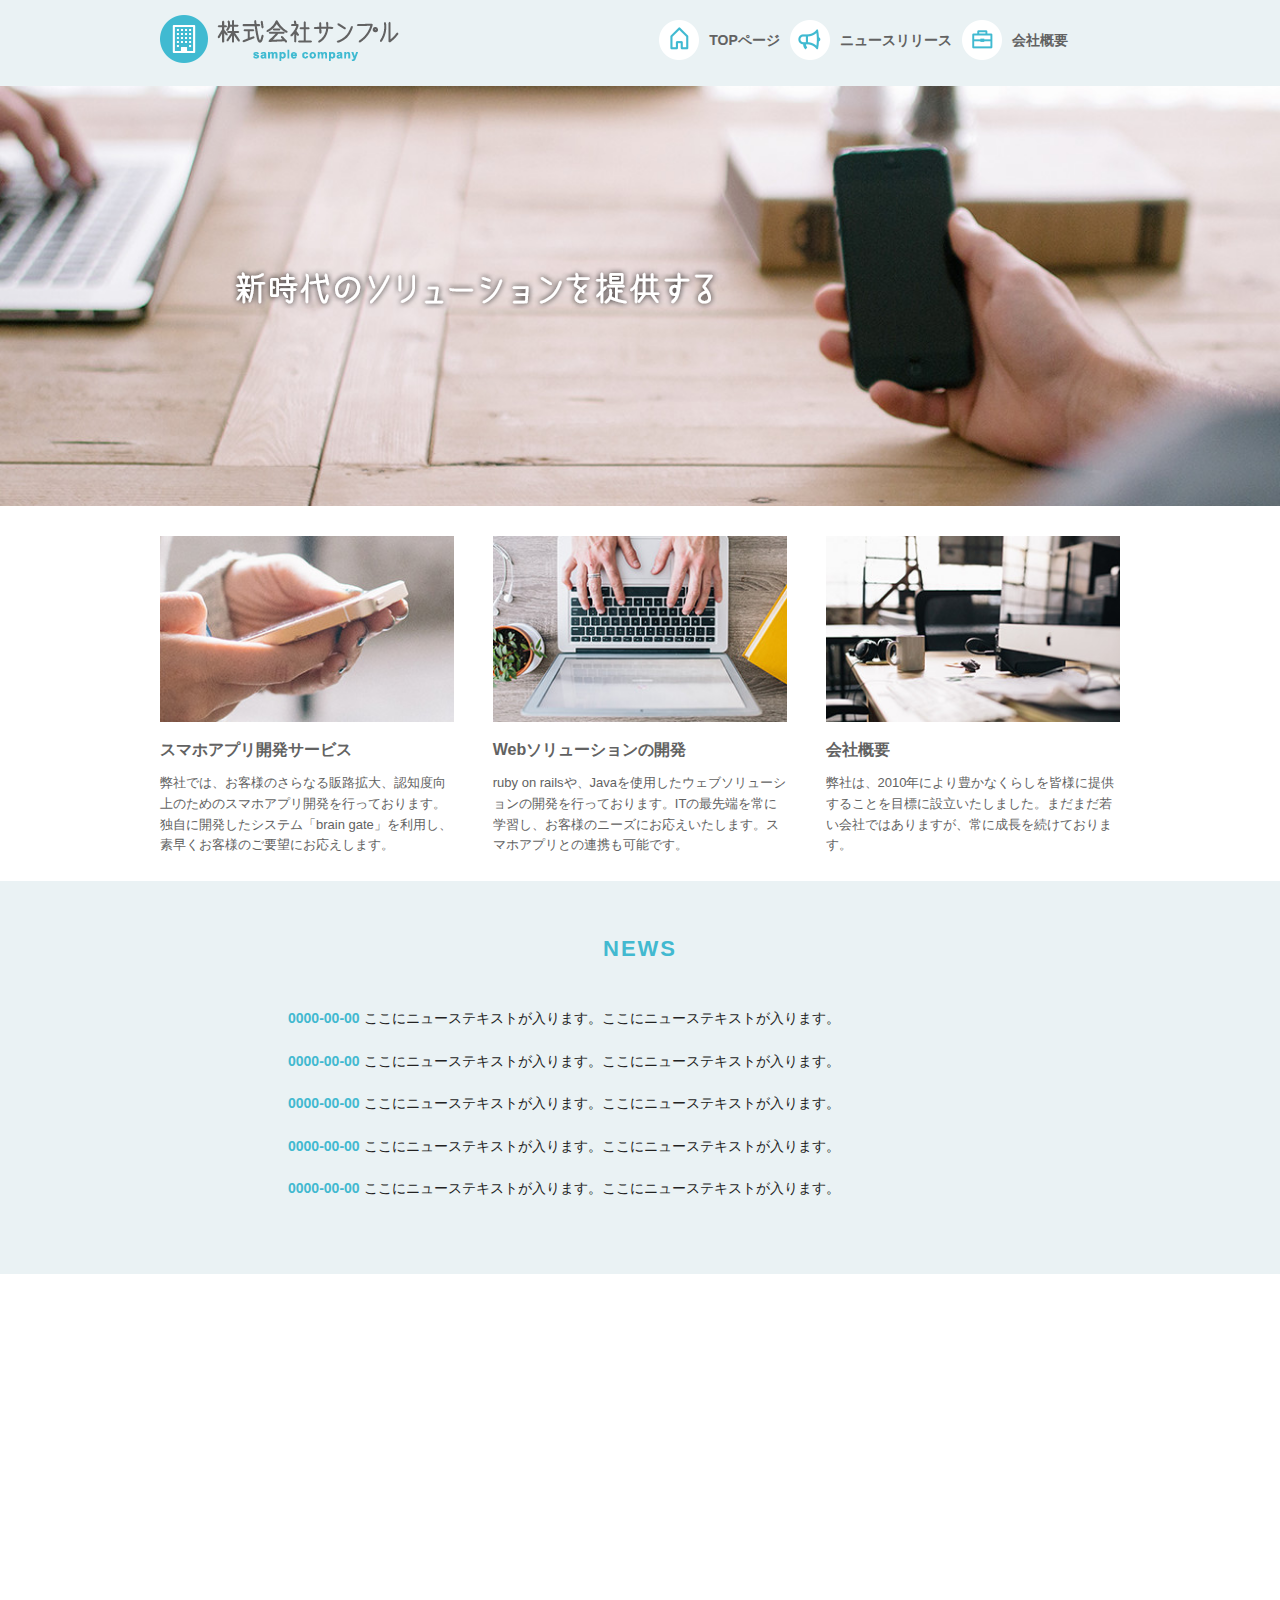
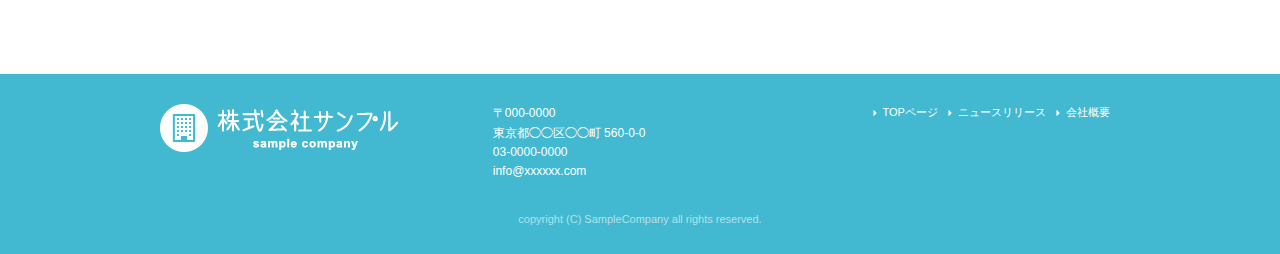
<file: index.html>
<!DOCTYPE html>
<html lang="ja">
<head>

  <!-- Basic Page Needs
  –––––––––––––––––––––––––––––––––––––––––––––––––– -->
  <meta charset="utf-8">
  <title>株式会社サンプル</title>
  <meta name="description" content="">
  <meta name="author" content="">

  <!-- Mobile Specific Metas
  –––––––––––––––––––––––––––––––––––––––––––––––––– -->
  <meta name="viewport" content="width=device-width, initial-scale=1">


  <!-- CSS
  –––––––––––––––––––––––––––––––––––––––––––––––––– -->
  <link rel="stylesheet" href="css/normalize.css">
  <link rel="stylesheet" href="css/skeleton.css">
  <link rel="stylesheet" href="css/sample.css">

  <!-- Favicon
  –––––––––––––––––––––––––––––––––––––––––––––––––– -->
  <link rel="icon" type="image/png" href="images/favicon.png">

</head>
<body>
  <header>
    <div id="header_in" class="container">
    <div class="row">
      <div class="six columns logo">

        <h1><a href="index.html"><img class="u-max-full-width" src="images/top/logo.png" alt="株式会社サンプル" srcset="images/top/logo@2x.png 2x" /></a></h1>

      </div>
      <div class="six columns navi">

        <div class="sp_navi">
          <img id="sp_navi_btn" class="u-max-full-width" src="images/top/sp_navi.png" alt="sp_navi" srcset="images/top/sp_navi@2x.png 2x" />

          <ul class="sp_navi_li">
            <li><a href="index.html">TOPページ</a></li>
            <li><a href="news.html">ニュースリリース</a></li>
            <li><a href="company.html">会社概要</a></li>
          </ul>
        </div>
        <!-- sp_navi -->
        <div class="pc_navi">

          <ul class="pc_navi_li">
            <li class="navi_toppage"><a href="index.html">TOPページ</a></li>
            <li class="navi_news"><a href="news.html">ニュースリリース</a></li>
            <li class="navi_company"><a href="company.html">会社概要</a></li>
          </ul>

        </div>
  </header>
  <div id="cover_area">
    <div class="container">
      <div class="twelve columns">
        <img class="u-max-full-width" src="images/top/cover_read.png" alt="新時代のソリューションを提供する" srcset="images/top/cover_read@2x.png 2x" />
      </div>
    </div>
  </div>
  
  <div id="service_area">

  <div class="container">
    <div class="row">

      <div class="four columns">

        <img class="u-max-full-width" src="images/top/service_01.jpg" alt="スマホアプリ開発サービス" srcset="images/top/service_01@2x.jpg 2x" />

        <div class="service_title">スマホアプリ開発サービス</div>
        <p>弊社では、お客様のさらなる販路拡大、認知度向上のためのスマホアプリ開発を行っております。独自に開発したシステム「brain gate」を利用し、素早くお客様のご要望にお応えします。</p>

      </div><!-- column -->
      <div class="four columns">

        <img class="u-max-full-width" src="images/top/service_02.jpg" alt="Webソリューションの開発" srcset="images/top/service_02@2x.jpg 2x" />

        <div class="service_title">Webソリューションの開発</div>
        <p>ruby on railsや、Javaを使用したウェブソリューションの開発を行っております。ITの最先端を常に学習し、お客様のニーズにお応えいたします。スマホアプリとの連携も可能です。</p>

      </div><!-- column -->
      <div class="four columns">

        <img class="u-max-full-width" src="images/top/service_03.jpg" alt="会社概要" srcset="images/top/service_03@2x.jpg 2x" />

        <div class="service_title">会社概要</div>
        <p>弊社は、2010年により豊かなくらしを皆様に提供することを目標に設立いたしました。まだまだ若い会社ではありますが、常に成長を続けております。</p>

      </div><!-- column -->

    </div>
  </div>

</div>
<!-- #service_area -->

<div id="news_area">

  <div class="container">
    <div class="row">

      <div class="twelve columns">

        <div class="news_title">NEWS</div>

        <ul class="news_lists">
          <li><span>0000-00-00</span> ここにニューステキストが入ります。ここにニューステキストが入ります。</li>
          <li><span>0000-00-00</span> ここにニューステキストが入ります。ここにニューステキストが入ります。</li>
          <li><span>0000-00-00</span> ここにニューステキストが入ります。ここにニューステキストが入ります。</li>
          <li><span>0000-00-00</span> ここにニューステキストが入ります。ここにニューステキストが入ります。</li>
          <li><span>0000-00-00</span> ここにニューステキストが入ります。ここにニューステキストが入ります。</li>
        </ul>

      </div>

    </div>
  </div>

</div>
<!-- #news_area -->
<div id="googlemap_area">
  
  <script src="//maps.google.com/maps/api/js?key=AIzaSyCsq4RJ2nXSBn15ZY6QTq-Q3zIVjNTRAy0"></script>
<script type="text/javascript">
function googleMap() {
var latlng = new google.maps.LatLng(35.6694293,139.7189323);/* 座標 */
var myOptions = {
zoom: 16, /*拡大比率*/
center: latlng,
scrollwheel: false,
disableDoubleClickZoom: true,
draggable: false,
mapTypeControlOptions: { mapTypeIds: ['style', google.maps.MapTypeId.ROADMAP] }
};
var map = new google.maps.Map(document.getElementById('map1'), myOptions);

/*アイコン設定*/
var icon = new google.maps.MarkerImage('images/top/pin.png',/*画像url*/
new google.maps.Size(48,56),/*アイコンサイズ*/
new google.maps.Point(0,0)/*アイコン位置*/
);
var markerOptions = {
position: latlng,
map: map,
icon: icon,
title: '株式会社サンプル',/*タイトル*/
animation: google.maps.Animation.DROP/*アニメーション*/
};
var marker = new google.maps.Marker(markerOptions);

/*取得スタイルの貼り付け*/
var styleOptions = [
{
"stylers": [
{ "hue": '#eaf2f4' }
]
}
];

var styledMapOptions = { name: '株式会社サンプル' }/*地図右上のタイトル*/
var sampleType = new google.maps.StyledMapType(styleOptions, styledMapOptions);
map.mapTypes.set('style', sampleType);
map.setMapTypeId('style');
};
google.maps.event.addDomListener(window, 'load', function() {
googleMap();
});
</script>
<div id="map1" style="width:100%; height:400px; margin:0 auto;"></div>
</div>

<footer>
  <div class="container">
    <div class="row">
      <div class="four columns sp">
        <img class="u-max-full-width" src="images/top/footer_logo.png" alt="株式会社サンプル" srcset="images/top/footer_logo@2x.png 2x" />
      </div>
      <!-- columns -->
      <div class="four columns foot_address sp">
        〒000-0000<br />
        東京都◯◯区◯◯町 560-0-0<br />
        03-0000-0000<br />
        info@xxxxxx.com
      </div>
      <!-- columns -->
      <div class="four columns">
        <ul class="foot_navi">
          <li><a href="index.html">TOPページ</a></li>
          <li><a href="news.html">ニュースリリース</a></li>
          <li><a href="company.html">会社概要</a></li>
        </ul>
      </div>
      <!-- columns -->
    </div>
    <!-- row -->

    <div class="row">
      <div class="twelve columns sp">
        <p class="copy">copyright (C) SampleCompany all rights reserved.</p>
      </div>
      <!-- columns -->
    </div>
    <!-- row -->
  </div>
</footer>

<script type="text/javascript" src="//ajax.googleapis.com/ajax/libs/jquery/1.10.2/jquery.min.js"></script>

<script>
  $(function(){
    $(document).ready(function(){

      $("#sp_navi_btn").click(function () {
        $(this).next().slideToggle();
      });

    });
  });
</script>
</body>
</html>
</file>
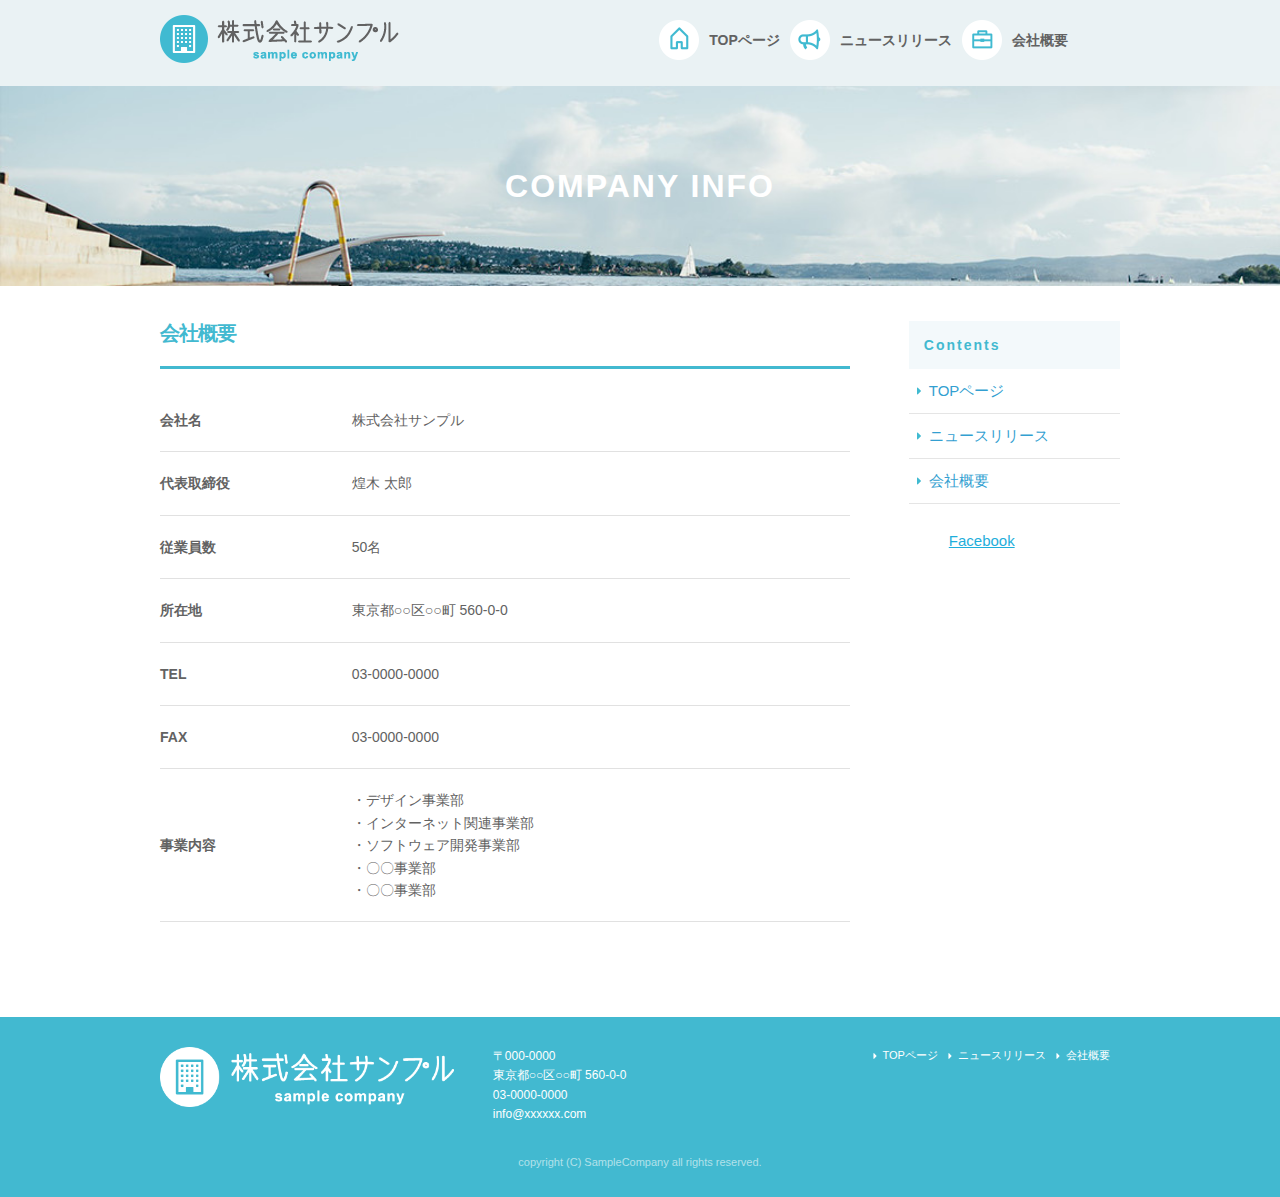
<file: company.html>
<!DOCTYPE html>
<html lang="ja">
    <head>
        <meta charset="utf-8">
        <title>COMPANY INFO| 株式会社サンプル</title>
        <meta name="description" content="">
        <meta name="author" content="">
        <meta name="viewport" content="width=device-width, initial-scale=1">
        <link rel="stylesheet" href="css/normalize.css">
        <link rel="stylesheet" href="css/skeleton.css">
        <link rel="stylesheet" href="css/sample.css">
        <link rel="icon" type="image/png" href="images/favicon.png">
    </head>
    
    <body>
        <div id="fb-root"></div>
        <script>(function(d, s, id) {
        var js, fjs = d.getElementsByTagName(s)[0];
        if (d.getElementById(id)) return;
        js = d.createElement(s); js.id = id;
        js.src = 'https://connect.facebook.net/ja_JP/sdk.js#xfbml=1&version=v3.0';
        fjs.parentNode.insertBefore(js, fjs);
        }(document, 'script', 'facebook-jssdk'));</script>
        <header>
            <div id="header_in" class="container">
                <div class="row">
                   <div class="six columns logo">

                     <h1><a href="index.html"><img class="u-max-full-width" src="images/top/logo.png" alt="株式会社サンプル" srcset="images/top/logo@2x.png 2x" /></a></h1>

                   </div>
                   <div class="six columns navi">

                    <div class="sp_navi">
                       <img id="sp_navi_btn" class="u-max-full-width" src="images/top/sp_navi.png" alt="sp_navi" srcset="images/top/sp_navi@2x.png 2x" />

                       <ul class="sp_navi_li">
                          <li><a href="index.html">TOPページ</a></li>
                          <li><a href="news.html">ニュースリリース</a></li>
                          <li><a href="company.html">会社概要</a></li>
                       </ul>
                    </div>
        <!-- sp_navi -->
                    <div class="pc_navi">

                      <ul class="pc_navi_li">
                        <li class="navi_toppage"><a href="index.html">TOPページ</a></li>
                        <li class="navi_news"><a href="news.html">ニュースリリース</a></li>
                        <li class="navi_company"><a href="company.html">会社概要</a></li>
                      </ul>

                    </div>
                   </div>
                </div>
            </div>
        </header>
        
        <div id="sub_cover">
            <div class="container">
                <div class="row">
                    <div class="twelve columns">
                        <h2>COMPANY INFO</h2>
                    </div>
                </div>
            </div>
        </div>
        
        <div id="contents">
            <div class="container">
                <div class="row">
                    <div id="main" class="nine columns">
                        <h2 class="company_title">会社概要</h2>
                        <table class="u-full-width">
                          <tbody>
                            <tr>
                                <th>会社名</th>
                                <td>株式会社サンプル</td>
                            </tr>
                            <tr>
                                <th>代表取締役</th>
                                <td>煌木 太郎</td>
                            </tr>
                            <tr>
                                <th>従業員数</th>
                                <td>50名</td>
                            </tr>
                            <tr>
                                <th>所在地</th>
                                <td>東京都○○区○○町&nbsp;560-0-0</td>
                            </tr>
                            <tr>
                                <th>TEL</th>
                                <td>03-0000-0000</td>
                            </tr>
                            <tr>
                                <th>FAX</th>
                                <td>03-0000-0000</td>
                            </tr>
                            <tr>
                                <th>事業内容</th>
                                <td>
                                    ・デザイン事業部<br>
                                    ・インターネット関連事業部<br>
                                    ・ソフトウェア開発事業部<br>
                                    ・〇〇事業部<br>
                                    ・〇〇事業部
                                </td>
                            </tr>
                          </tbody>
                        </table>
                    </div>
                    <div id="sidebar" class="three columns">
                        <div class="pc_sidemenu">
                            <h3>Contents</h3>
                            <ul>
                                <li>
                                    <a href="index.html">TOPページ</a>
                                </li>
                                <li>
                                    <a href="news.html">ニュースリリース</a>
                                </li>
                                <li>
                                    <a href="company.html">会社概要</a>
                                </li>
                            </ul>
                        </div>
                        <div class="fb-page" data-href="https://www.facebook.com/facebook" data-tabs="timeline" data-height="300" data-small-header="false" data-adapt-container-width="true" data-hide-cover="false" data-show-facepile="false"><blockquote cite="https://www.facebook.com/facebook" class="fb-xfbml-parse-ignore"><a href="https://www.facebook.com/facebook">Facebook</a></blockquote></div>
                    </div>
                </div>
            </div>
        </div>
        
        <footer>
            <div class="container">
                <div class="row">
                    <div class="four columns sp">
                        <img class="u-max-full-width" src="images/top/footer_logo.png" alt="株式会社サンプル" srcset="images/top/footer_logo@2x.png" 2x>
                    </div>
                    
                    <div class="four columns foot_address sp">
                        〒000-0000<br>
                        東京都○○区○○町&nbsp;560-0-0<br>
                        03-0000-0000<br>
                        info@xxxxxx.com
                    </div>
                    
                    <div class="four columns">
                        <ul class="foot_navi">
                            <li>
                                <a href="index.html">TOPページ</a>
                            </li>
                            <li>
                                <a href="news.html">ニュースリリース</a>
                            </li>
                            <li>
                                <a href="company.html">会社概要</a>
                            </li>
                        </ul>
                    </div>
                </div>
                <div class="row">
                    <div class="twelve columns sp">
                        <p class="copy">
                            copyright (C) SampleCompany all rights reserved.
                        </p>
                    </div>
                </div>
            </div>
        </footer>
        
        <script type="text/javascript" src="//ajax.googleapis.com/ajax/libs/jquery/1.10.2/jquery.min.js"></script>

<script>
  $(function(){
    $(document).ready(function(){

      $("#sp_navi_btn").click(function () {
        $(this).next().slideToggle();
      });

    });
  });
</script>
    </body>
</html>
</file>
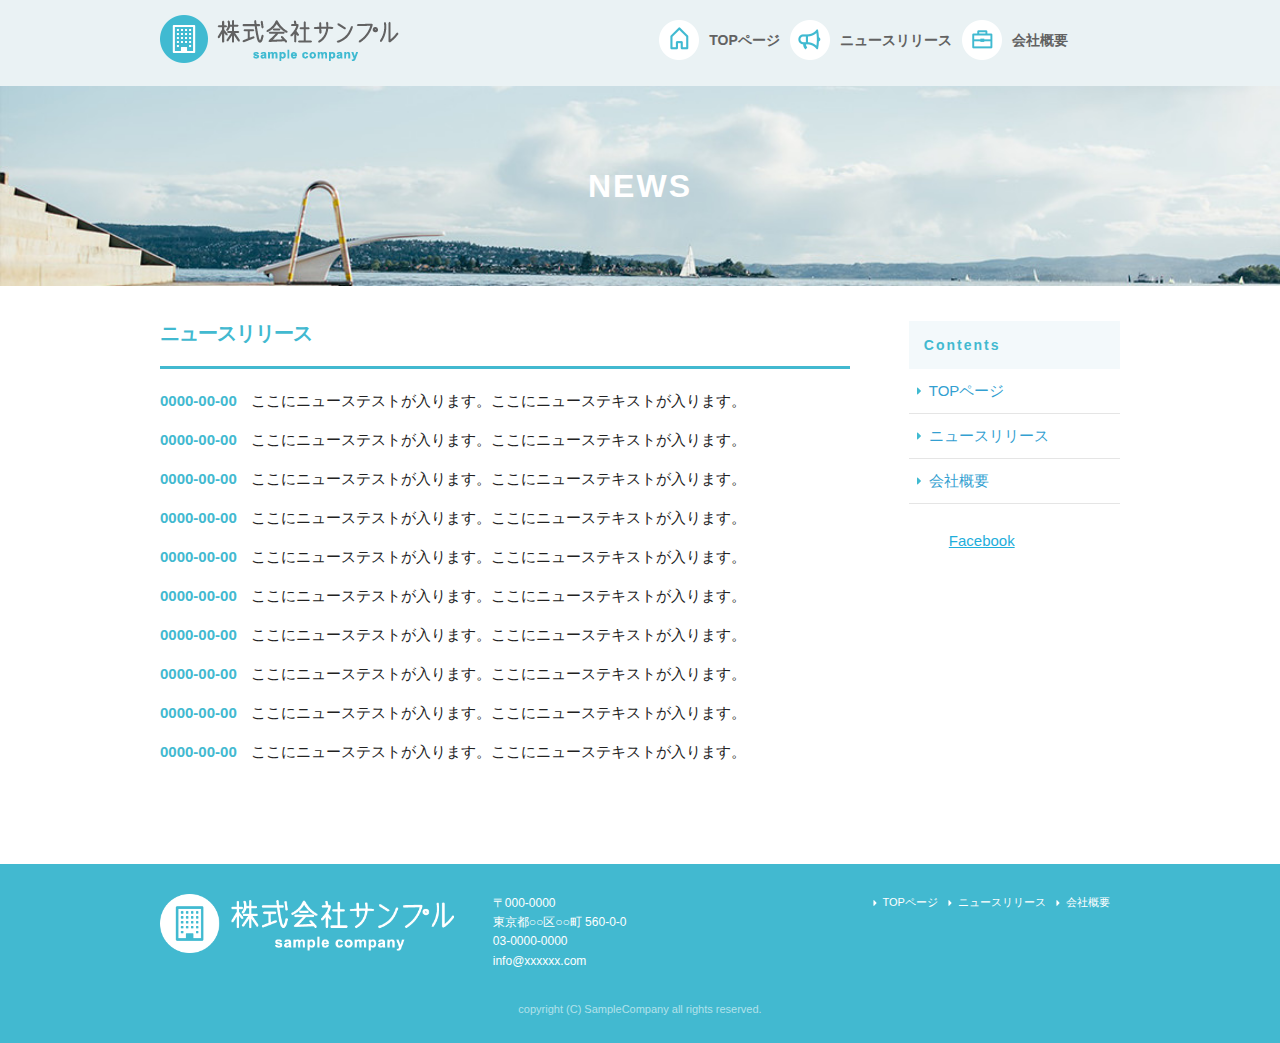
<file: news.html>
<!DOCTYPE html>
<html lang="ja">
    <head>
        <meta charset="utf-8">
        <title>NEWS | 株式会社サンプル</title>
        <meta name="description" content="">
        <meta name="author" content="">
        <meta name="viewport" content="width=device-width, initial-scale=1">
        <link rel="stylesheet" href="css/normalize.css">
        <link rel="stylesheet" href="css/skeleton.css">
        <link rel="stylesheet" href="css/sample.css">
        <link rel="icon" type="image/png" href="images/favicon.png">
    </head>
    
    <body>
        <div id="fb-root"></div>
        <script>(function(d, s, id) {
        var js, fjs = d.getElementsByTagName(s)[0];
        if (d.getElementById(id)) return;
        js = d.createElement(s); js.id = id;
        js.src = 'https://connect.facebook.net/ja_JP/sdk.js#xfbml=1&version=v3.0';
        fjs.parentNode.insertBefore(js, fjs);
        }(document, 'script', 'facebook-jssdk'));</script>
        <header>
            <div id="header_in" class="container">
                <div class="row">
                   <div class="six columns logo">

                     <h1><a href="index.html"><img class="u-max-full-width" src="images/top/logo.png" alt="株式会社サンプル" srcset="images/top/logo@2x.png 2x" /></a></h1>

                   </div>
                   <div class="six columns navi">

                    <div class="sp_navi">
                       <img id="sp_navi_btn" class="u-max-full-width" src="images/top/sp_navi.png" alt="sp_navi" srcset="images/top/sp_navi@2x.png 2x" />

                       <ul class="sp_navi_li">
                          <li><a href="index.html">TOPページ</a></li>
                          <li><a href="news.html">ニュースリリース</a></li>
                          <li><a href="company.html">会社概要</a></li>
                       </ul>
                    </div>
        <!-- sp_navi -->
                    <div class="pc_navi">

                      <ul class="pc_navi_li">
                        <li class="navi_toppage"><a href="index.html">TOPページ</a></li>
                        <li class="navi_news"><a href="news.html">ニュースリリース</a></li>
                        <li class="navi_company"><a href="company.html">会社概要</a></li>
                      </ul>

                    </div>
                   </div>
                </div>
            </div>
        </header>
        
        <div id="sub_cover">
            <div class="container">
                <div class="row">
                    <div class="twelve columns">
                        <h2>NEWS</h2>
                    </div>
                </div>
            </div>
        </div>
        
        <div id="contents">
            <div class="container">
                <div class="row">
                    <div id="main" class="nine columns">
                        <h2>ニュースリリース</h2>
                        <ul class="news_li">
                            <li>
                                <span>0000-00-00</span>
                                ここにニューステストが入ります。ここにニューステキストが入ります。
                            </li>
                            <li>
                                <span>0000-00-00</span>
                                ここにニューステストが入ります。ここにニューステキストが入ります。
                            </li>
                            <li>
                                <span>0000-00-00</span>
                                ここにニューステストが入ります。ここにニューステキストが入ります。
                            </li>
                            <li>
                                <span>0000-00-00</span>
                                ここにニューステストが入ります。ここにニューステキストが入ります。
                            </li>
                            <li>
                                <span>0000-00-00</span>
                                ここにニューステストが入ります。ここにニューステキストが入ります。
                            </li>
                            <li>
                                <span>0000-00-00</span>
                                ここにニューステストが入ります。ここにニューステキストが入ります。
                            </li>
                            <li>
                                <span>0000-00-00</span>
                                ここにニューステストが入ります。ここにニューステキストが入ります。
                            </li>
                            <li>
                                <span>0000-00-00</span>
                                ここにニューステストが入ります。ここにニューステキストが入ります。
                            </li>
                            <li>
                                <span>0000-00-00</span>
                                ここにニューステストが入ります。ここにニューステキストが入ります。
                            </li>
                            <li>
                                <span>0000-00-00</span>
                                ここにニューステストが入ります。ここにニューステキストが入ります。
                            </li>
                        </ul>
                    </div>
                    <div id="sidebar" class="three columns">
                        <div class="pc_sidemenu">
                            <h3>Contents</h3>
                            <ul>
                                <li>
                                    <a href="index.html">TOPページ</a>
                                </li>
                                <li>
                                    <a href="news.html">ニュースリリース</a>
                                </li>
                                <li>
                                    <a href="company.html">会社概要</a>
                                </li>
                            </ul>
                        </div>
                            <div class="fb-page" data-href="https://www.facebook.com/facebook" data-tabs="timeline" data-height="300" data-small-header="false" data-adapt-container-width="true" data-hide-cover="false" data-show-facepile="false"><blockquote cite="https://www.facebook.com/facebook" class="fb-xfbml-parse-ignore"><a href="https://www.facebook.com/facebook">Facebook</a></blockquote></div>
                    </div>
                </div>
            </div>
        </div>
        <footer>
            <div class="container">
                <div class="row">
                    <div class="four columns sp">
                        <img class="u-max-full-width" src="images/top/footer_logo.png" alt="株式会社サンプル" srcset="images/top/footer_logo@2x.png" 2x>
                    </div>
                    
                    <div class="four columns foot_address sp">
                        〒000-0000<br>
                        東京都○○区○○町&nbsp;560-0-0<br>
                        03-0000-0000<br>
                        info@xxxxxx.com
                    </div>
                    
                    <div class="four columns">
                        <ul class="foot_navi">
                            <li>
                                <a href="index.html">TOPページ</a>
                            </li>
                            <li>
                                <a href="news.html">ニュースリリース</a>
                            </li>
                            <li>
                                <a href="company.html">会社概要</a>
                            </li>
                        </ul>
                    </div>
                </div>
                <div class="row">
                    <div class="twelve columns sp">
                        <p class="copy">
                            copyright (C) SampleCompany all rights reserved.
                        </p>
                    </div>
                </div>
            </div>
        </footer>
        
        <script type="text/javascript" src="//ajax.googleapis.com/ajax/libs/jquery/1.10.2/jquery.min.js"></script>

<script>
  $(function(){
    $(document).ready(function(){

      $("#sp_navi_btn").click(function () {
        $(this).next().slideToggle();
      });

    });
  });
</script>
    </body>
</html>
</file>
<file: css/skeleton.css>
/*
* Skeleton V2.0.4
* Copyright 2014, Dave Gamache
* www.getskeleton.com
* Free to use under the MIT license.
* http://www.opensource.org/licenses/mit-license.php
* 12/29/2014
*/


/* Table of contents
––––––––––––––––––––––––––––––––––––––––––––––––––
- Grid
- Base Styles
- Typography
- Links
- Buttons
- Forms
- Lists
- Code
- Tables
- Spacing
- Utilities
- Clearing
- Media Queries
*/


/* Grid
–––––––––––––––––––––––––––––––––––––––––––––––––– */
.container {
  position: relative;
  width: 100%;
  max-width: 960px;
  margin: 0 auto;
  padding: 0 20px;
  box-sizing: border-box; }
.column,
.columns {
  width: 100%;
  float: left;
  box-sizing: border-box; }

/* For devices larger than 400px */
@media (min-width: 400px) {
  .container {
    width: 85%;
    padding: 0; }
}

/* For devices larger than 550px */
@media (min-width: 550px) {
  .container {
    width: 80%; }
  .column,
  .columns {
    margin-left: 4%; }
  .column:first-child,
  .columns:first-child {
    margin-left: 0; }

  .one.column,
  .one.columns                    { width: 4.66666666667%; }
  .two.columns                    { width: 13.3333333333%; }
  .three.columns                  { width: 22%;            }
  .four.columns                   { width: 30.6666666667%; }
  .five.columns                   { width: 39.3333333333%; }
  .six.columns                    { width: 48%;            }
  .seven.columns                  { width: 56.6666666667%; }
  .eight.columns                  { width: 65.3333333333%; }
  .nine.columns                   { width: 74.0%;          }
  .ten.columns                    { width: 82.6666666667%; }
  .eleven.columns                 { width: 91.3333333333%; }
  .twelve.columns                 { width: 100%; margin-left: 0; }

  .one-third.column               { width: 30.6666666667%; }
  .two-thirds.column              { width: 65.3333333333%; }

  .one-half.column                { width: 48%; }

  /* Offsets */
  .offset-by-one.column,
  .offset-by-one.columns          { margin-left: 8.66666666667%; }
  .offset-by-two.column,
  .offset-by-two.columns          { margin-left: 17.3333333333%; }
  .offset-by-three.column,
  .offset-by-three.columns        { margin-left: 26%;            }
  .offset-by-four.column,
  .offset-by-four.columns         { margin-left: 34.6666666667%; }
  .offset-by-five.column,
  .offset-by-five.columns         { margin-left: 43.3333333333%; }
  .offset-by-six.column,
  .offset-by-six.columns          { margin-left: 52%;            }
  .offset-by-seven.column,
  .offset-by-seven.columns        { margin-left: 60.6666666667%; }
  .offset-by-eight.column,
  .offset-by-eight.columns        { margin-left: 69.3333333333%; }
  .offset-by-nine.column,
  .offset-by-nine.columns         { margin-left: 78.0%;          }
  .offset-by-ten.column,
  .offset-by-ten.columns          { margin-left: 86.6666666667%; }
  .offset-by-eleven.column,
  .offset-by-eleven.columns       { margin-left: 95.3333333333%; }

  .offset-by-one-third.column,
  .offset-by-one-third.columns    { margin-left: 34.6666666667%; }
  .offset-by-two-thirds.column,
  .offset-by-two-thirds.columns   { margin-left: 69.3333333333%; }

  .offset-by-one-half.column,
  .offset-by-one-half.columns     { margin-left: 52%; }

}


/* Base Styles
–––––––––––––––––––––––––––––––––––––––––––––––––– */
/* NOTE
html is set to 62.5% so that all the REM measurements throughout Skeleton
are based on 10px sizing. So basically 1.5rem = 15px :) */
html {
  font-size: 62.5%; }
body {
  font-size: 1.5em; /* currently ems cause chrome bug misinterpreting rems on body element */
  line-height: 1.6;
  font-weight: 400;
  font-family: "Raleway", "HelveticaNeue", "Helvetica Neue", Helvetica, Arial, sans-serif;
  color: #222; }


/* Typography
–––––––––––––––––––––––––––––––––––––––––––––––––– */
h1, h2, h3, h4, h5, h6 {
  margin-top: 0;
  margin-bottom: 2rem;
  font-weight: 300; }
h1 { font-size: 4.0rem; line-height: 1.2;  letter-spacing: -.1rem;}
h2 { font-size: 3.6rem; line-height: 1.25; letter-spacing: -.1rem; }
h3 { font-size: 3.0rem; line-height: 1.3;  letter-spacing: -.1rem; }
h4 { font-size: 2.4rem; line-height: 1.35; letter-spacing: -.08rem; }
h5 { font-size: 1.8rem; line-height: 1.5;  letter-spacing: -.05rem; }
h6 { font-size: 1.5rem; line-height: 1.6;  letter-spacing: 0; }

/* Larger than phablet */
@media (min-width: 550px) {
  h1 { font-size: 5.0rem; }
  h2 { font-size: 4.2rem; }
  h3 { font-size: 3.6rem; }
  h4 { font-size: 3.0rem; }
  h5 { font-size: 2.4rem; }
  h6 { font-size: 1.5rem; }
}

p {
  margin-top: 0; }


/* Links
–––––––––––––––––––––––––––––––––––––––––––––––––– */
a {
  color: #1EAEDB; }
a:hover {
  color: #0FA0CE; }


/* Buttons
–––––––––––––––––––––––––––––––––––––––––––––––––– */
.button,
button,
input[type="submit"],
input[type="reset"],
input[type="button"] {
  display: inline-block;
  height: 38px;
  padding: 0 30px;
  color: #555;
  text-align: center;
  font-size: 11px;
  font-weight: 600;
  line-height: 38px;
  letter-spacing: .1rem;
  text-transform: uppercase;
  text-decoration: none;
  white-space: nowrap;
  background-color: transparent;
  border-radius: 4px;
  border: 1px solid #bbb;
  cursor: pointer;
  box-sizing: border-box; }
.button:hover,
button:hover,
input[type="submit"]:hover,
input[type="reset"]:hover,
input[type="button"]:hover,
.button:focus,
button:focus,
input[type="submit"]:focus,
input[type="reset"]:focus,
input[type="button"]:focus {
  color: #333;
  border-color: #888;
  outline: 0; }
.button.button-primary,
button.button-primary,
input[type="submit"].button-primary,
input[type="reset"].button-primary,
input[type="button"].button-primary {
  color: #FFF;
  background-color: #33C3F0;
  border-color: #33C3F0; }
.button.button-primary:hover,
button.button-primary:hover,
input[type="submit"].button-primary:hover,
input[type="reset"].button-primary:hover,
input[type="button"].button-primary:hover,
.button.button-primary:focus,
button.button-primary:focus,
input[type="submit"].button-primary:focus,
input[type="reset"].button-primary:focus,
input[type="button"].button-primary:focus {
  color: #FFF;
  background-color: #1EAEDB;
  border-color: #1EAEDB; }


/* Forms
–––––––––––––––––––––––––––––––––––––––––––––––––– */
input[type="email"],
input[type="number"],
input[type="search"],
input[type="text"],
input[type="tel"],
input[type="url"],
input[type="password"],
textarea,
select {
  height: 38px;
  padding: 6px 10px; /* The 6px vertically centers text on FF, ignored by Webkit */
  background-color: #fff;
  border: 1px solid #D1D1D1;
  border-radius: 4px;
  box-shadow: none;
  box-sizing: border-box; }
/* Removes awkward default styles on some inputs for iOS */
input[type="email"],
input[type="number"],
input[type="search"],
input[type="text"],
input[type="tel"],
input[type="url"],
input[type="password"],
textarea {
  -webkit-appearance: none;
     -moz-appearance: none;
          appearance: none; }
textarea {
  min-height: 65px;
  padding-top: 6px;
  padding-bottom: 6px; }
input[type="email"]:focus,
input[type="number"]:focus,
input[type="search"]:focus,
input[type="text"]:focus,
input[type="tel"]:focus,
input[type="url"]:focus,
input[type="password"]:focus,
textarea:focus,
select:focus {
  border: 1px solid #33C3F0;
  outline: 0; }
label,
legend {
  display: block;
  margin-bottom: .5rem;
  font-weight: 600; }
fieldset {
  padding: 0;
  border-width: 0; }
input[type="checkbox"],
input[type="radio"] {
  display: inline; }
label > .label-body {
  display: inline-block;
  margin-left: .5rem;
  font-weight: normal; }


/* Lists
–––––––––––––––––––––––––––––––––––––––––––––––––– */
ul {
  list-style: circle inside; }
ol {
  list-style: decimal inside; }
ol, ul {
  padding-left: 0;
  margin-top: 0; }
ul ul,
ul ol,
ol ol,
ol ul {
  margin: 1.5rem 0 1.5rem 3rem;
  font-size: 90%; }
li {
  margin-bottom: 1rem; }


/* Code
–––––––––––––––––––––––––––––––––––––––––––––––––– */
code {
  padding: .2rem .5rem;
  margin: 0 .2rem;
  font-size: 90%;
  white-space: nowrap;
  background: #F1F1F1;
  border: 1px solid #E1E1E1;
  border-radius: 4px; }
pre > code {
  display: block;
  padding: 1rem 1.5rem;
  white-space: pre; }


/* Tables
–––––––––––––––––––––––––––––––––––––––––––––––––– */
th,
td {
  padding: 12px 15px;
  text-align: left;
  border-bottom: 1px solid #E1E1E1; }
th:first-child,
td:first-child {
  padding-left: 0; }
th:last-child,
td:last-child {
  padding-right: 0; }


/* Spacing
–––––––––––––––––––––––––––––––––––––––––––––––––– */
button,
.button {
  margin-bottom: 1rem; }
input,
textarea,
select,
fieldset {
  margin-bottom: 1.5rem; }
pre,
blockquote,
dl,
figure,
table,
p,
ul,
ol,
form {
  margin-bottom: 2.5rem; }


/* Utilities
–––––––––––––––––––––––––––––––––––––––––––––––––– */
.u-full-width {
  width: 100%;
  box-sizing: border-box; }
.u-max-full-width {
  max-width: 100%;
  box-sizing: border-box; }
.u-pull-right {
  float: right; }
.u-pull-left {
  float: left; }


/* Misc
–––––––––––––––––––––––––––––––––––––––––––––––––– */
hr {
  margin-top: 3rem;
  margin-bottom: 3.5rem;
  border-width: 0;
  border-top: 1px solid #E1E1E1; }


/* Clearing
–––––––––––––––––––––––––––––––––––––––––––––––––– */

/* Self Clearing Goodness */
.container:after,
.row:after,
.u-cf {
  content: "";
  display: table;
  clear: both; }


/* Media Queries
–––––––––––––––––––––––––––––––––––––––––––––––––– */
/*
Note: The best way to structure the use of media queries is to create the queries
near the relevant code. For example, if you wanted to change the styles for buttons
on small devices, paste the mobile query code up in the buttons section and style it
there.
*/


/* Larger than mobile */
@media (min-width: 400px) {}

/* Larger than phablet (also point when grid becomes active) */
@media (min-width: 550px) {}

/* Larger than tablet */
@media (min-width: 750px) {}

/* Larger than desktop */
@media (min-width: 1000px) {}

/* Larger than Desktop HD */
@media (min-width: 1200px) {}
</file>
<file: css/sample.css>
html {
  font-size: 62.5%; }

header {
  background: #eaf2f4; }
  header #header_in {
    padding-top: 10px;
    padding-bottom: 4px; }
  @media (max-width: 550px) {
    header .logo {
      width: 190px; }
    header .navi {
      width: 40px;
      float: right; } }
  header .sp_navi_li {
    width: 180px;
    position: absolute;
    top: 50px;
    right: 2%;
    border: 1px solid #eee;
    background: white;
    margin: 0;
    padding: 0;
    display: none;
    z-index: 100; }
    header .sp_navi_li li {
      list-style: none;
      margin: 0;
      padding: 0; }
      header .sp_navi_li li a {
        display: block;
        padding: 10px 8px;
        border-bottom: 1px solid #eee;
        font-size: 14px;
        text-decoration: none; }
  @media (min-width: 551px) {
    header .sp_navi {
      display: none; }
    header #header_in {
      padding: 15px 0 10px 0; }
    header .pc_navi_li {
      margin: 0;
      padding: 0; }
      header .pc_navi_li li {
        list-style: none;
        margin: 5px 0 0 0;
        padding: 0; }
      header .pc_navi_li a {
        color: #626262;
        text-decoration: none;
        font-weight: bold;
        font-size: 14px;
        font-size: 1.4rem;
        float: left;
        padding-right: 10px; }
      header .pc_navi_li a:hover {
        color: #42b9d0; }
    header li.navi_toppage a {
      background-repeat: no-repeat;
      display: inline-block;
      line-height: 40px;
      padding-left: 50px;
      background-image: url("../images/top/navi_top.png");
      background-size: 40px 40px; } }
  @media screen and (min-width: 551px) and (-webkit-min-device-pixel-ratio: 2), (min-width: 551px) and (min-resolution: 2dppx) {
    header li.navi_toppage a {
      background-image: url("../images/top/navi_top@2x.png"); } }
  @media (min-width: 551px) {
    header li.navi_news a {
      background-repeat: no-repeat;
      display: inline-block;
      line-height: 40px;
      padding-left: 50px;
      background-image: url("../images/top/navi_news.png");
      background-size: 40px 40px; } }
  @media screen and (min-width: 551px) and (-webkit-min-device-pixel-ratio: 2), (min-width: 551px) and (min-resolution: 2dppx) {
    header li.navi_news a {
      background-image: url("../images/top/navi_news@2x.png"); } }
  @media (min-width: 551px) {
    header li.navi_company a {
      background-repeat: no-repeat;
      display: inline-block;
      line-height: 40px;
      padding-left: 50px;
      background-image: url("../images/top/navi_company.png");
      background-size: 40px 40px; } }
  @media screen and (min-width: 551px) and (-webkit-min-device-pixel-ratio: 2), (min-width: 551px) and (min-resolution: 2dppx) {
    header li.navi_company a {
      background-image: url("../images/top/navi_company@2x.png"); } }

@media (max-width: 550px) {
  .pc_navi {
    display: none; } }
#cover_area {
  text-align: center;
  padding: 80px 0;
  background-image: url("../images/top/cover.jpg");
  background-size: cover; }
  @media screen and (-webkit-min-device-pixel-ratio: 2), (min-resolution: 2dppx) {
    #cover_area {
      background-image: url("../images/top/cover@2x.jpg"); } }
  @media (min-width: 551px) {
    #cover_area {
      text-align: left;
      height: 420px;
      padding: 0; }
      #cover_area img {
        margin-top: 180px;
        margin-left: 70px; } }

#service_area {
  padding-top: 20px; }
  @media (min-width: 551px) {
    #service_area {
      padding-top: 30px; } }
  #service_area .columns {
    color: #626262; }
    #service_area .columns .service_title {
      font-size: 18px;
      font-size: 1.8rem;
      font-weight: bold;
      margin-top: 8px; }
    #service_area .columns p {
      font-size: 15px;
      font-size: 1.5rem;
      margin-top: 10px; }
    @media (min-width: 551px) {
      #service_area .columns .service_title {
        font-size: 16px;
        font-size: 1.6rem; }
      #service_area .columns p {
        font-size: 13px;
        font-size: 1.3rem; } }

#news_area {
  background-color: #eaf2f4; }
  @media (min-width: 551px) {
    #news_area .container {
      padding: 0px 10% 50px 10%; } }
  #news_area .news_title {
    text-align: center;
    font-size: 26px;
    font-size: 2.6rem;
    color: #42b9d0;
    padding: 15px 0 10px 0;
    font-weight: bold;
    letter-spacing: 0.2rem; }
  #news_area .news_lists li {
    list-style: none;
    font-size: 15px;
    font-size: 1.5rem; }
    #news_area .news_lists li span {
      color: #42b9d0;
      font-weight: bold;
      display: block;
      margin-bottom: 3px; }
  @media (min-width: 551px) {
    #news_area .news_title {
      font-size: 22px;
      font-size: 2.2rem;
      padding: 50px 0 41px 0; }
    #news_area .news_lists li {
      font-size: 14px;
      font-size: 1.4rem;
      margin-bottom: 20px; }
      #news_area .news_lists li span {
        display: inline;
        margin-bottom: 0px; } }

footer {
  background-color: #42b9d0;
  color: #fff;
  padding-top: 20px; }
  @media (max-width: 550px) {
    footer .container {
      margin: 0;
      padding: 0; }
    footer .sp {
      padding: 0 6%;
      margin: 0 auto; }
    footer .foot_navi {
      margin-top: 20px; }
      footer .foot_navi li {
        list-style: none;
        margin-bottom: 1px; }
        footer .foot_navi li a {
          color: #42b9d0;
          background-color: #eaf2f4;
          display: block;
          text-align: center;
          font-weight: bold;
          text-decoration: none;
          font-size: 16px;
          font-size: 1.6rem;
          padding: 16px 0; } }
  footer .foot_address {
    font-size: 16px;
    font-size: 1.6rem;
    padding-top: 10px; }
  footer .copy {
    text-align: center;
    font-size: 11px;
    font-size: 1.1rem;
    color: #b2e1ea; }
  @media (min-width: 551px) {
    footer {
      padding-top: 30px; }
      footer .foot_address {
        padding: 0px;
        font-size: 12px;
        font-size: 1.2rem; }
      footer .foot_navi {
        float: right; }
        footer .foot_navi li {
          list-style: none;
          background-repeat: no-repeat;
          background-position: left center;
          display: inline-block;
          float: left;
          margin-right: 10px;
          font-size: 11px;
          font-size: 1.1rem;
          background-image: url("../images/top/foot_arroehead.png");
          background-size: 4px 6px; } }
      @media screen and (min-width: 551px) and (-webkit-min-device-pixel-ratio: 2), (min-width: 551px) and (min-resolution: 2dppx) {
        footer .foot_navi li {
          background-image: url("../images/top/foot_arroehead@2x.png"); } }
  @media (min-width: 551px) {
        footer .foot_navi a {
          color: white;
          padding-left: 10px;
          text-decoration: none; }
        footer .foot_navi a:hover {
          color: #eaf2f4; }
      footer .copy {
        margin-top: 30px; } }

h1 {
  margin: 0;
  padding: 0; }

#sub_cover {
  padding: 40px 0;
  background-image: url(../images/news/sub_cover.jpg);
  background-size: cover; }
  @media screen and (-webkit-min-device-pixel-ratio: 2), (min-resolution: 2dppx) {
    #sub_cover {
      background-image: url("../images/news/sub_cover@2x.jpg"); } }
  @media (min-width: 550px) {
    #sub_cover {
      padding: 80px 0; } }

#sub_cover h2 {
  text-align: center;
  color: white;
  font-size: 16px;
  font-size: 1.6rem;
  font-weight: bold;
  margin: 0;
  letter-spacing: 0.2rem; }

@media (min-width: 550px) {
  #sub_cover h2 {
    font-size: 32px;
    font-size: 3.2rem; } }
#contents {
  padding-top: 20px; }

@media (min-width: 550px) {
  #contents {
    padding-top: 35px;
    padding-bottom: 70px; }

  #contents #main {
    padding-right: 20px; } }
#contents #main h2 {
  color: #42b9d0;
  border-bottom: 3px solid #42b9d0;
  font-size: 15px;
  font-size: 1.5rem;
  font-weight: bold;
  padding-bottom: 15px; }

@media (min-width: 550px) {
  #contents #main h2 {
    font-size: 20px;
    font-size: 2rem;
    padding-bottom: 20px; } }
#contents #main .news_li {
  font-size: 15px;
  font-size: 1.5rem; }

#contents #main .news_li li {
  list-style: none; }

@media (min-width: 550px) {
  #contents #main .news_li li {
    list-style: none;
    padding-bottom: 5px; } }
#contents #main .news_li li span {
  color: #42b9d0;
  display: block;
  font-weight: bold;
  margin-bottom: 3px; }

@media (min-width: 550px) {
  #contents #main .news_li li span {
    display: inline-block;
    margin-bottom: 0;
    padding-right: 10px; } }
@media (max-width: 550px) {
  #contents #sidebar .pc_sidemenu {
    display: none; } }
#contents #sidebar {
  padding-bottom: 20px; }

#contents #sidebar .pc_sidemenu h3 {
  color: #42b9d0;
  font-size: 14px;
  font-size: 1_4rem;
  letter-spacing: 0.2rem;
  font-weight: bold;
  background-color: #f3f9fb;
  padding: 15px;
  margin-bottom: 0; }

@media screen and (-webkit-min-device-pixel-ratio: 2), (min-resolution: 2dppx) {
  #contents #sidebar .pc_sidemenu li {
    background-image: url(../images/news/side_arrow@2x.png); } }
#contents #sidebar .pc_sidemenu li {
  list-style: none;
  display: block;
  border-bottom: 1px solid #e5e5e5;
  background-repeat: no-repeat;
  background-position: 8px center;
  margin-bottom: 0px;
  padding: 10px 10px 10px 20px;
  background-image: url(../images/news/side_arrow.png);
  background-size: 4px 8px; }

#contents #sidebar .pc_sidemenu li a {
  color: #339fd1;
  text-decoration: none; }

#contents #main h2 .company_title {
  margin-bottom: 0px; }

#contents #main th {
  padding-right: 20px; }

#contents #main th, #contents #main td {
  padding: 20px 0;
  color: #626262;
  font-size: 14px;
  font-size: 1.4rem; }

/*# sourceMappingURL=sample.css.map */
</file>
